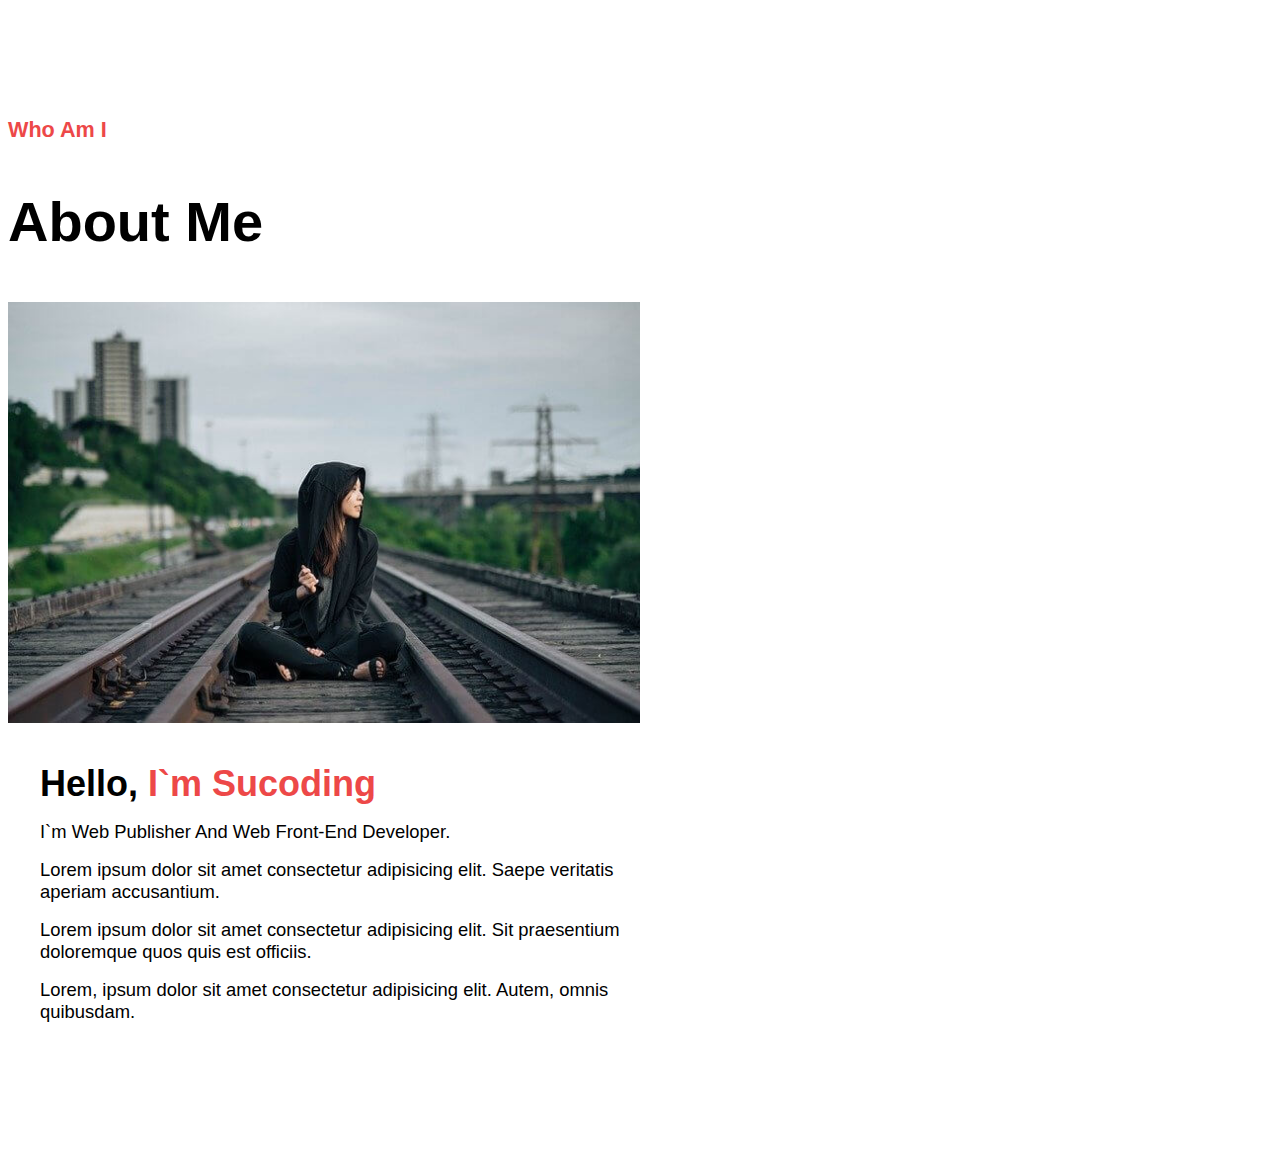
<file: html/about_me.html>
<!DOCTYPE html>
<html lang="ko">
<head>
  <meta charset="UTF-8">
  <meta http-equiv="X-UA-Compatible" content="IE=edge">
  <meta name="viewport" content="width=device-width, initial-scale=1.0">
  <title>About 영역</title>
  <link rel="stylesheet" href="https://cdnjs.cloudflare.com/ajax/libs/font-awesome/6.1.1/css/all.min.css" integrity="sha512-KfkfwYDsLkIlwQp6LFnl8zNdLGxu9YAA1QvwINks4PhcElQSvqcyVLLD9aMhXd13uQjoXtEKNosOWaZqXgel0g==" crossorigin="anonymous" referrerpolicy="no-referrer" />
  <link rel="stylesheet" href="../css/about_me.css">
</head>
<body>
  <!-- About Me -->
  <section id="about" class="about">
    <div class="container">
      <div class="title">
        <h4>Who Am I</h4>
        <h2>About Me</h2>
      </div>
      <div class="about-self">
        <div class="left">
          <img src="../images/me_alone.jpg" alt="">
        </div>
        <div class="right">
          <h3>Hello, <strong>I`m Sucoding</strong></h3>
          <p>I`m Web Publisher And Web Front-End Developer.</p>
          <p>Lorem ipsum dolor sit amet consectetur adipisicing elit. Saepe veritatis aperiam accusantium.</p>
          <p>Lorem ipsum dolor sit amet consectetur adipisicing elit. Sit praesentium doloremque quos quis est officiis.</p>
          <p>Lorem, ipsum dolor sit amet consectetur adipisicing elit. Autem, omnis quibusdam.</p>
          <div class="social">
            <a href="#">
              <i class="fa-brands fa-facebook"></i>
            </a>
            <a href="#">
              <i class="fa-brands fa-instagram"></i>
            </a>
            <a href="#">
              <i class="fa-brands fa-twitch"></i>
            </a>
            <a href="#">
              <i class="fa-brands fa-youtube"></i>
            </a>
          </div>
        </div>
      </div>
    </div>
  </section>
  <!-- end About Me -->
</body>
</html>
</file>
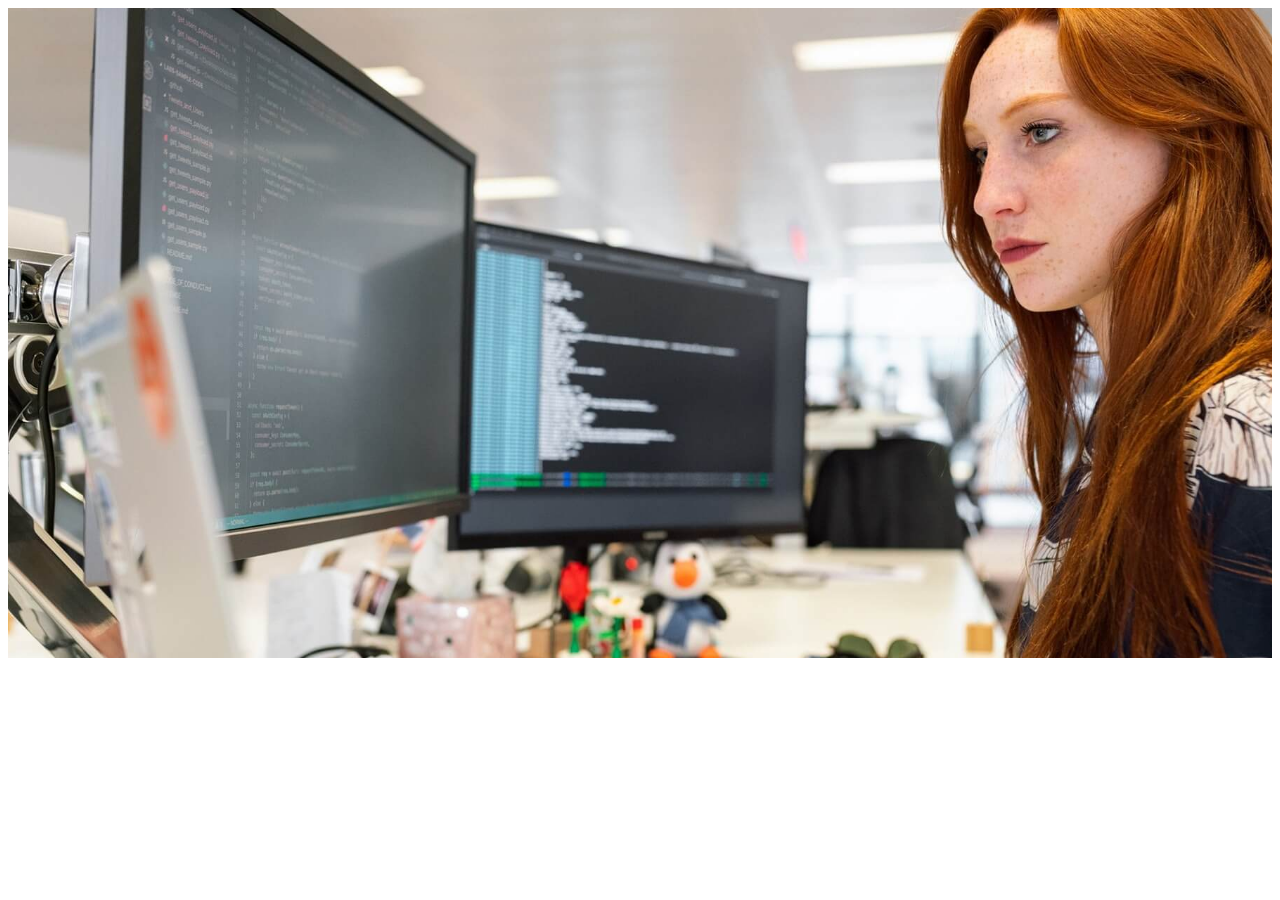
<file: html/background.html>
<!DOCTYPE html>
<html lang="en">
<head>
    <meta charset="UTF-8">
    <meta name="viewport" content="width=device-width, initial-scale=1.0">
    <title>Document</title>
    <link rel="stylesheet" href="../css/background.css">
</head>
<body>
    <div class="bg"></div>
</body>
</html>
</file>
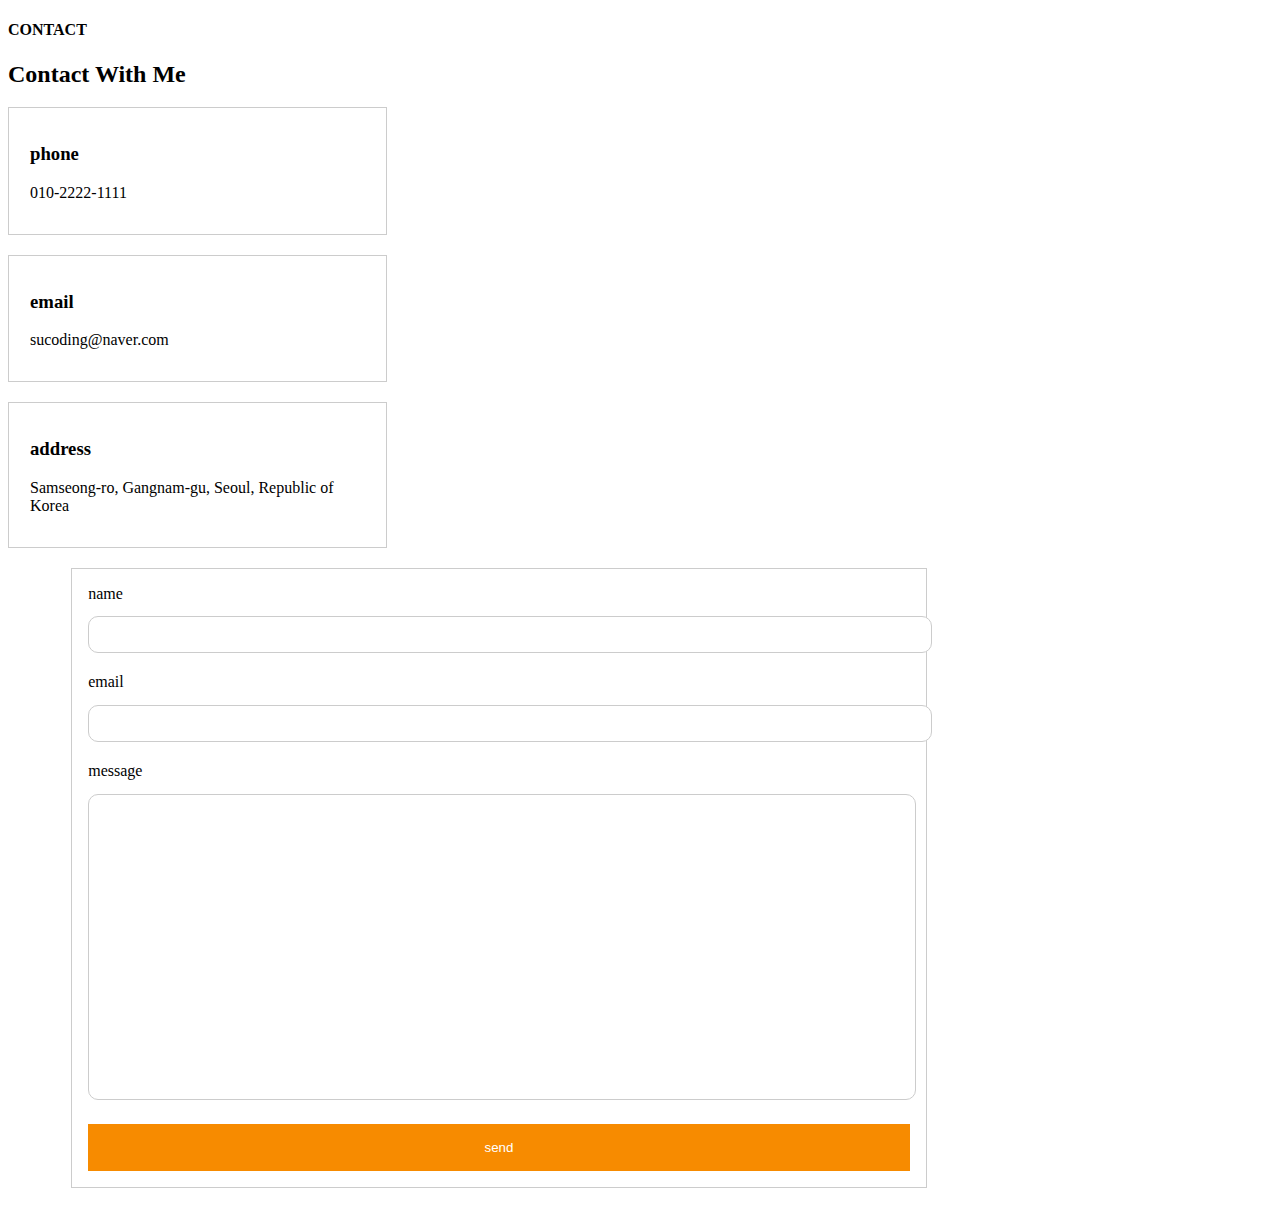
<file: html/contact_with_me.html>
<!DOCTYPE html>
<html lang="ko">
<head>
  <meta charset="UTF-8">
  <meta http-equiv="X-UA-Compatible" content="IE=edge">
  <meta name="viewport" content="width=device-width, initial-scale=1.0">
  <title>Contact With Me</title>
  <link rel="stylesheet" href="https://cdnjs.cloudflare.com/ajax/libs/font-awesome/6.1.1/css/all.min.css" integrity="sha512-KfkfwYDsLkIlwQp6LFnl8zNdLGxu9YAA1QvwINks4PhcElQSvqcyVLLD9aMhXd13uQjoXtEKNosOWaZqXgel0g==" crossorigin="anonymous" referrerpolicy="no-referrer" />  
  <link rel="stylesheet" href="../css/contact_with_me.css">
<body>
  <!-- Contact With Me -->
  <section id="contact" class="contact">
    <div class="container">
      <div class="title">
        <h4>CONTACT</h4>
        <h2>Contact With Me</h2>
      </div>
      <div class="contact-me">
        <div class="left">
          <div class="card">
            <div class="icon">
              <i class="fa-solid fa-phone-volume"></i>
            </div>
            <div class="info-text">
              <h3>phone</h3>
              <p>010-2222-1111</p>
            </div>
          </div>
          <div class="card">
            <div class="icon">
              <i class="fa-solid fa-envelope-open-text"></i>
            </div>
            <div class="info-text">
              <h3>email</h3>
              <p>sucoding@naver.com</p>
            </div>
          </div>
          <div class="card">
            <div class="icon">
              <i class="fa-solid fa-location-crosshairs"></i>
            </div>
            <div class="info-text">
              <h3>address</h3>
              <p>Samseong-ro, Gangnam-gu, Seoul, Republic of Korea</p>
            </div>
          </div>
        </div>
        <div class="right">
          <form action="#">
            <div class="form-group">
              <label for="name">name</label>
              <input type="text" id="name">
            </div>
            <div class="form-group">
              <label for="email">email</label>
              <input type="text" id="email">
            </div>
            <div class="form-group">
              <label for="msg">message</label>
              <textarea id="msg"></textarea>
            </div>
            <button>send</button>
          </form>
        </div>
      </div>
    </div>
  </section>
  <!-- end Contact With Me -->
</body>
</html>
</file>
<file: html/header.html>
<!DOCTYPE html>
<html lang="ko">
<head>
  <meta charset="UTF-8">
  <meta http-equiv="X-UA-Compatible" content="IE=edge">
  <meta name="viewport" content="width=device-width, initial-scale=1.0">
  <title>헤더 영역</title>
  <link rel="stylesheet" href="../css/header.css">
</head>
<body>
    <header>
        <div class="container">
            <h1>
                <button>SU</button>
            </h1>
            <nav>
                <ul>
                    <li>
                        <button>About</button>
                    </li>
                     <li>
                        <button>Features</button>
                    </li>
                     <li>
                        <button>Portfolio</button>
                    </li>
                     <li>
                        <button>Contact</button>
                    </li>
                </ul>
            </nav>
        </div>
    </header>
</body>
</file>
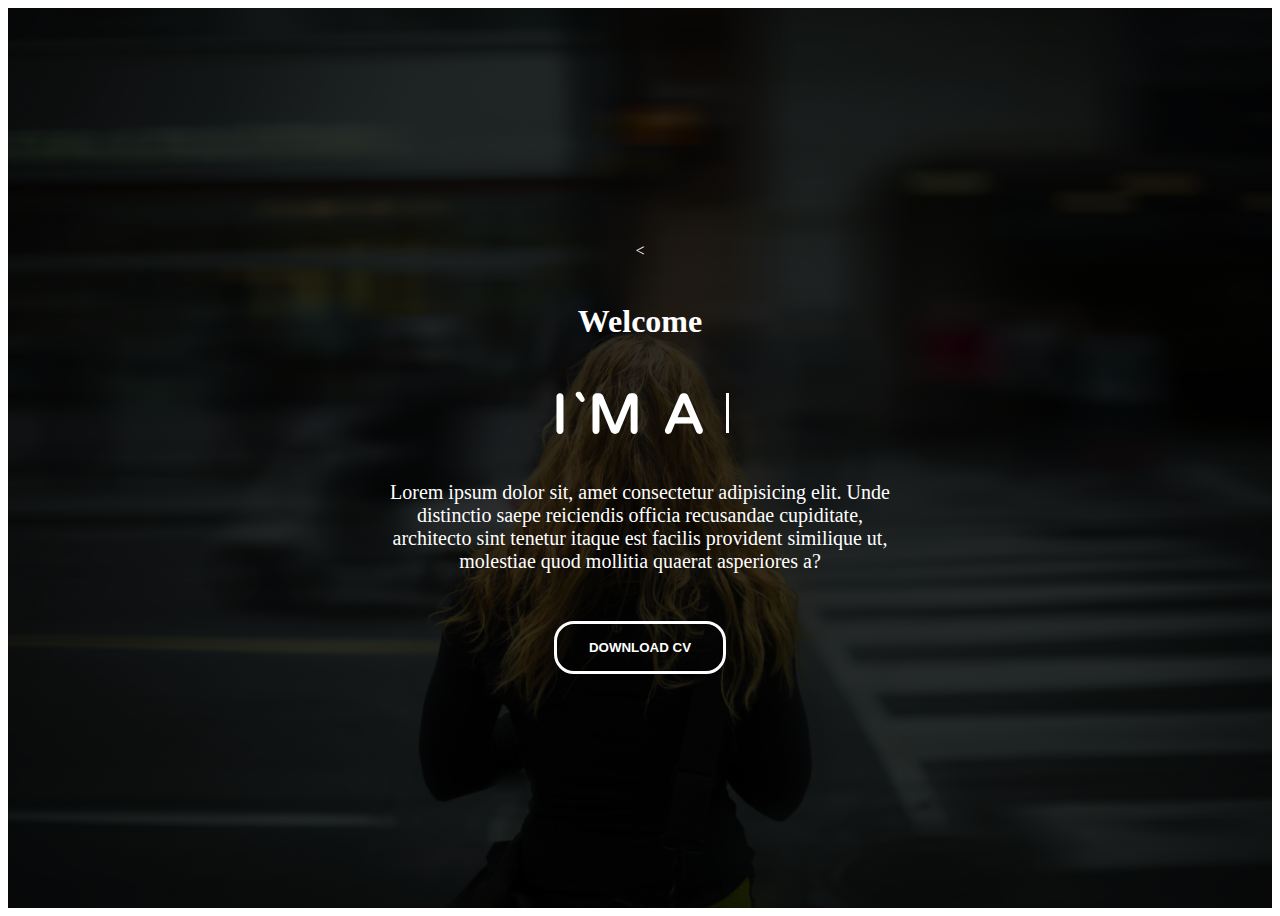
<file: html/main.html>
<!DOCTYPE html>
<html lang="ko">
<head>
  <meta charset="UTF-8">
  <meta http-equiv="X-UA-Compatible" content="IE=edge">
  <meta name="viewport" content="width=device-width, initial-scale=1.0">
  <title>메인 영역</title>
  <link rel="stylesheet" href="../css/main.css">
    <link rel="stylesheet" href="https://cdnjs.cloudflare.com/ajax/libs/font-awesome/6.1.1/css/all.min.css"
        integrity="sha512-KfkfwYDsLkIlwQp6LFnl8zNdLGxu9YAA1QvwINks4PhcElQSvqcyVLLD9aMhXd13uQjoXtEKNosOWaZqXgel0g=="
        crossorigin="anonymous" referrerpolicy="no-referrer" />
</head>
<body>
    <main id="main">
        <div class="container">
<            <h4>Welcome</h4>
            <h2>I`M A <span></span></h2>
            <p>Lorem ipsum dolor sit, amet consectetur adipisicing elit. Unde distinctio saepe reiciendis officia recusandae
                cupiditate, architecto sint tenetur itaque est facilis provident similique ut, molestiae quod mollitia quaerat
                asperiores a?</p>
            <button class="download">DOWNLOAD CV</button>
            <button class="mouse"><i class="fa-solid fa-computer-mouse"></i></button>
        </div>
    </main>
<script src="../js/text.js"></script>
</body>
</file>
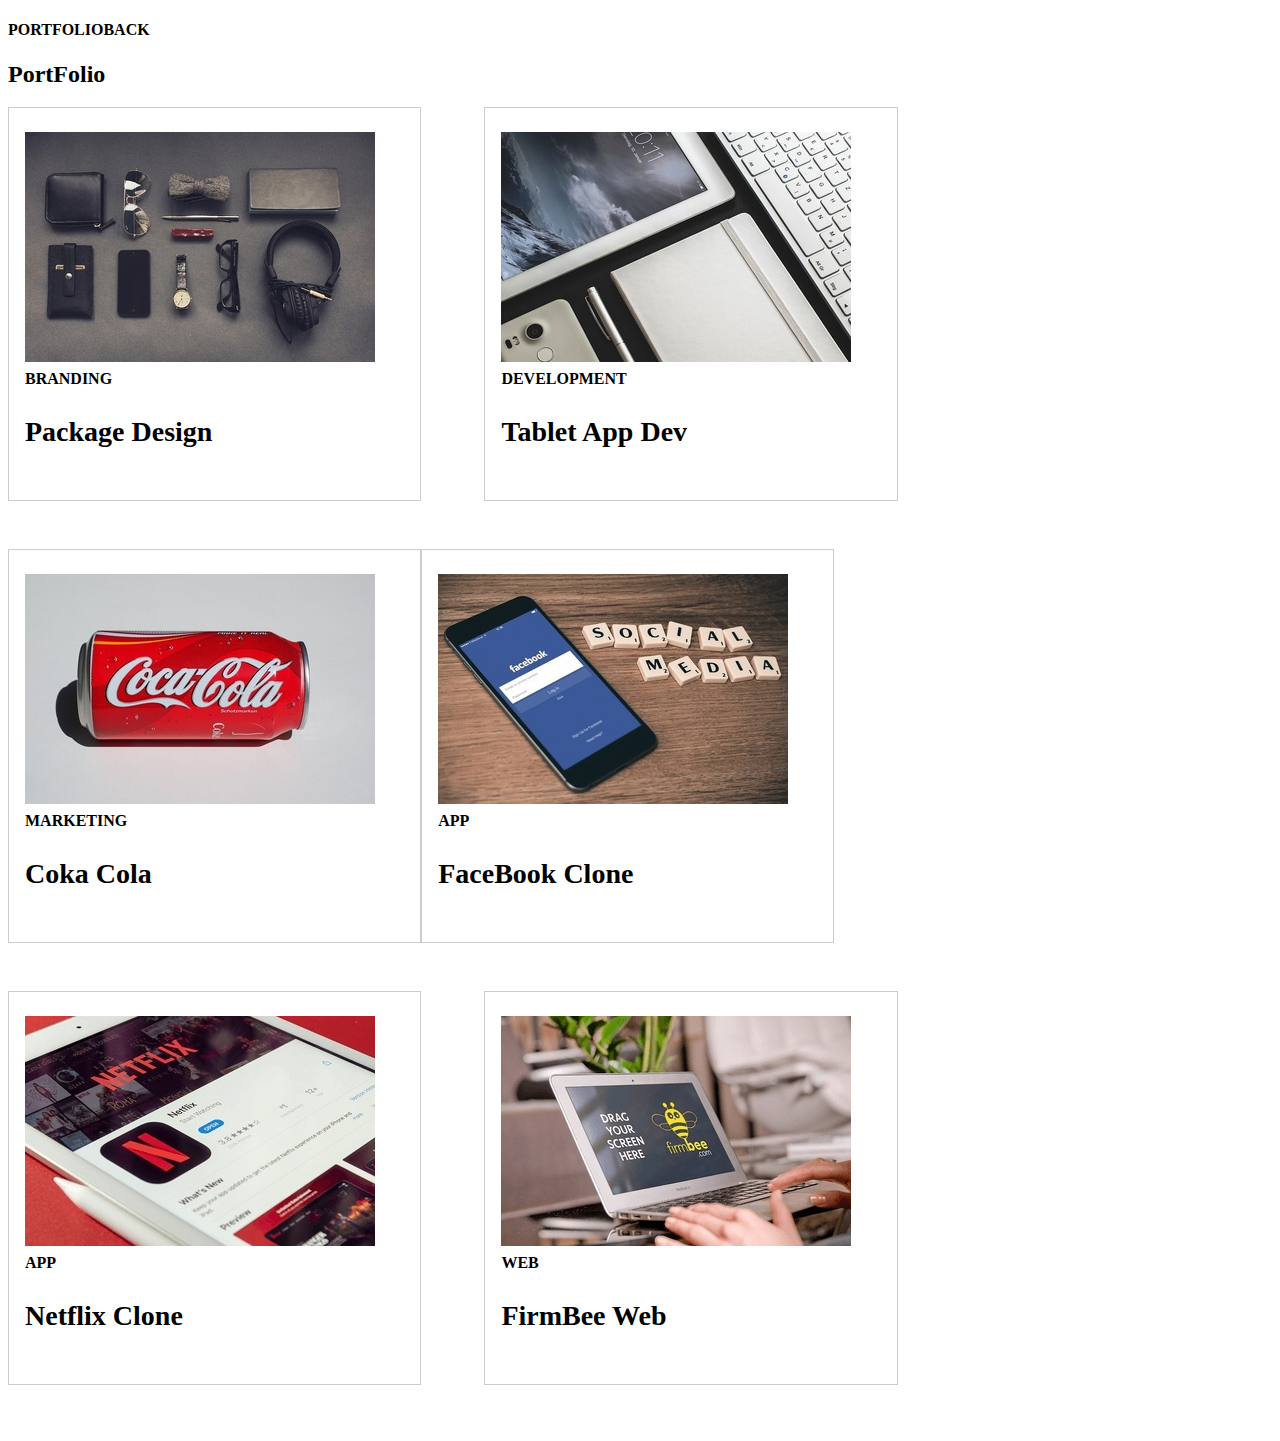
<file: html/portfolio.html>
<!DOCTYPE html>
<html lang="ko">
<head>
  <meta charset="UTF-8">
  <meta http-equiv="X-UA-Compatible" content="IE=edge">
  <meta name="viewport" content="width=device-width, initial-scale=1.0">
  <title>portfolio 영역</title>
  <link rel="stylesheet" href="../css/portfolio.css">
</head>
<body>
  <section id="portfolio" class="portfolio">
    <div class="container">
      <div class="title">
        <h4>PORTFOLIOBACK</h4>
        <h2>PortFolio</h2>
      </div>
      <div class="portfolio-me">
        <div class="portfolio-inner">
          <img src="../images/mock1.png" alt="">
          <strong>BRANDING</strong>
          <h3>Package Design</h3>
        </div>
        <div class="portfolio-inner">
          <img src="../images/mock2.png" alt="">
          <strong>DEVELOPMENT</strong>
          <h3>Tablet App Dev</h3>
        </div>
        <div class="portfolio-inner">
          <img src="../images/mock3.png" alt="">
          <strong>MARKETING</strong>
          <h3>Coka Cola </h3>
        </div>
        <div class="portfolio-inner">
          <img src="../images/mock4.png" alt="">
          <strong>APP</strong>
          <h3>FaceBook Clone</h3>
        </div>
        <div class="portfolio-inner">
          <img src="../images/mock5.png" alt="">
          <strong>APP</strong>
          <h3>Netflix Clone</h3>
        </div>
        <div class="portfolio-inner">
          <img src="../images/mock6.png" alt="">
          <strong>WEB</strong>
          <h3>FirmBee Web</h3>
        </div>
      </div>
    </div>
  </section>
</body>
</html>
</file>
<file: css/about_me.css>
section{
    font-family: "Poppins" , sans-serif;
    padding: 5rem 0;
}
section:nth-child(2n){
    background-color: #f8f8f8;
}
section .title{
    margin-bottom: 3rem;
}
section .title h4{
    font-size: 1.35rem;
    color: #ed4848;
    position:relative;
}
section .title h2{
    font-size: 3.5rem;
}
section .title p{
    font-size: 1.15rem;
}
section .about-self::after{
    content:"";
    clear:both;
    display: block;
}
section .about-self .left{
    width: 50%;
    float: left;
}
section .about-self .left img{
    max-width: 100%;
}
section .about-self .right{
    width: 50%;
    float: left;
    padding: 0 2rem;
}
section .about-self .right h3{
    font-size: 2.25rem;
    margin-bottom: 1rem;
}
section .about-self .right h3 strong{
    color:#ed4848;
}
section .about-self .right p{
    font-size: 1.15rem;
    margin: 1rem 0;
}
section .about-self .right .social a{
    font-size: 2.5rem;
    margin-right: 0.2rem;
}
</file>
<file: css/background.css>
.bg{
    background:url('../images/background.jpg') center center;
    background-size: cover;
    background-attachment: fixed;
    height: 650px;
}
</file>
<file: css/contact_with_me.css>
/* contact_with_me.css */

section.contact .contact-me::after{
  content:"";
  display:block;
  clear:both;
}
section.contact .contact-me .left{
  width:30%;
  float:left;
}
section.contact .contact-me .right{
  float:left;
  width:65%;
  margin-left:5%;
}
section.contact .contact-me .left .card{
  border:1px solid #ccc;
  padding:1rem;
  display:flex;
  align-items:center;
  margin-bottom:1.25rem;
}
section.contact .contact-me .left .card .icon i{
  font-size:2rem;
  margin-right:5px;
}
section.contact .contact-me .right{ 
  float:left;
  width:65%;
  margin-left:5%;
  margin-bottom:2rem;
  border:1px solid #ccc;
  padding:1rem;
}
/* form-group 사이 간격 지정 */
section.contact .contact-me .right .form-group{
  margin-bottom:1.25rem;
}
/* label 태그가 인라인 성격이어서 외부 여백을 적용하기 위해 block으로 변경 */
section.contact .contact-me .right .form-group label{
  display:block;
  margin-bottom:0.85rem;
}
/* input 요소 꾸미기 */
section.contact .contact-me .right .form-group input{
  padding:0.625rem;
  width:100%;
  outline:none;
  border:1px solid #ccc;
  border-radius:10px;
}
/* :focus 가상 클래스 선택자로 입력 요소에 커서가 활성화되면 파란색 테두리와 그림자 효과 추가 */ 
section.contact .contact-me .right .form-group input:focus{
  border:1px solid #719ECE;
  box-shadow:0 0 10px #719ECE;
}
/* textarea 요소 꾸미기 */
section.contact .contact-me .right .form-group textarea{
  height:300px;
  width:100%;
  resize:none;
  border:1px solid #ccc;
  border-radius:10px;
}
/* textarea 요소에 커서 활성화가 되면 파란색 테두리와 그림자 효과 추가 */
section.contact .contact-me .right .form-group textarea:focus{
  outline:none;
  border:1px solid #719ECE;
  box-shadow:0 0 10px #719ECE;
}
/* 버튼 요소 꾸미기 */
section.contact .contact-me .right button{
  width:100%;
  padding:1rem;
  background-color:#f78b00;
  border:none;
  color:white;
}

/* End contact_with_me.css */
</file>
<file: css/header.css>
*{
    margin: 0;
    padding: 0;
    box-sizing: border-box;
}
a, a:link, a:visited{
    color: inherit;
    text-decoration: none;
}
li{
    list-style: none;
}
.container{
    width: 1140px;
    margin: 0 auto;
}
header{
    position: fixed;
    color: white;
    top: 0;
    z-index: 1;
    width: 100%;
    padding: 1rem;
}
header .container{
    display: flex;
    justify-content: space-between;
    align-items: center;
    width: 100%;
}
header nav ul{
    display:flex;
}
header nav ul li{
    padding: 10px;
}
header button{
    background: transparent;
    border: 0;
    cursor: pointer;
}
header h1 button{
    font-size: 2rem;
    font-weight: bold;
}
header nav ul li button{
    font-size: 1.2rem;
    color:white;
}
header .activce{
    background-color: rgba(0,0,0);
    animation: fadeIn 0.5s ease-in-out;
}
@keyframes fadeIn{
    0%{
        opacity: 0;
    }
    100%{
        opacity: 1;
    }
}
</file>
<file: css/main.css>
@import url('https://fonts.googleapis.com/css2?family=Poppins:ital,wght@0,100;0,200;0,300;0,400;0,500;0,600;0,700;0,800;0,900;1,100;1,200;1,300;1,400;1,500;1,600;1,700;1,800;1,900&family=Varela+Round&display=swap');
main{
    width: 100%;
    height: 100vh;
    color: white;
    background: linear-gradient(rgba(0,0,0,0.8), rgba(0,0,0,0.8)),url('../images/me.jpg') center center;
    background-size: cover;
    display: flex;
    justify-content: center;
    align-items: center;
    text-align: center;
}
main h4{
    font-size: 2rem;
}
main h2{
    font-size: 3.5rem;
    margin: 2rem 0;
    letter-spacing: 3px;
    font-family: "Varela Round", sans-serif;
}
main p{
    max-width: 500px;
    margin: 0 auto;
    font-size: 1.25rem;
}
main button.download{
    background-color: transparent;
    border: 3px solid white;
    border-radius: 20px;
    padding: 1rem 2rem;
    margin-top: 3rem;
    color: white;
    font-weight: bold;
    cursor: pointer;
}
main button.mouse{
    background-color: transparent;
    border: none;
    color: white;
    font-size: 2rem;
    position: absolute;
    bottom: 1rem;
    left: 50%;
    transform: translateX(-50%);
    animation: upDown 1s ease-in-out infinite;
    cursor: pointer;
}
@keyframes upDown{
    0%{
        bottom: 1rem;
    }
    50%{
        bottom: 1.5rem;
    }
    100%{
        bottom: 1rem;
    }
}
main h2 span::after{
    content: "";
    height: 40px;
    width: 3px;
    background-color: #fff;
    display: inline-block;
    animation: blink .7s ease-in-out infinite;
}
@keyframes blink{
    0%{
        opacity: 1;
    }
    100%{
        opacity: 0;
    }
}
</file>
<file: css/portfolio.css>
section.portfolio::after{
    content: "";
    display: block;
    clear: both;
}
section.portfolio .portfolio-inner{
    width: 30%;
    margin-right: 5%;
    padding: 1rem 1rem 1.5rem 1rem;
    float: left;
    background-color: f8f8f8;
    border: 1px solid #ccc;
    margin-bottom: 3rem;
}
section.portfolio .portfolio-inner:nth-child(3n){
    margin-right: 0;
}
section.portfolio .portfolio-inner img{
    color: #ff6a6a;
    margin: 0.5rem 0;
    display: block;
}
section.portfolio .portfolio-inner h3{
    font-size: 1.75rem;
}
</file>
